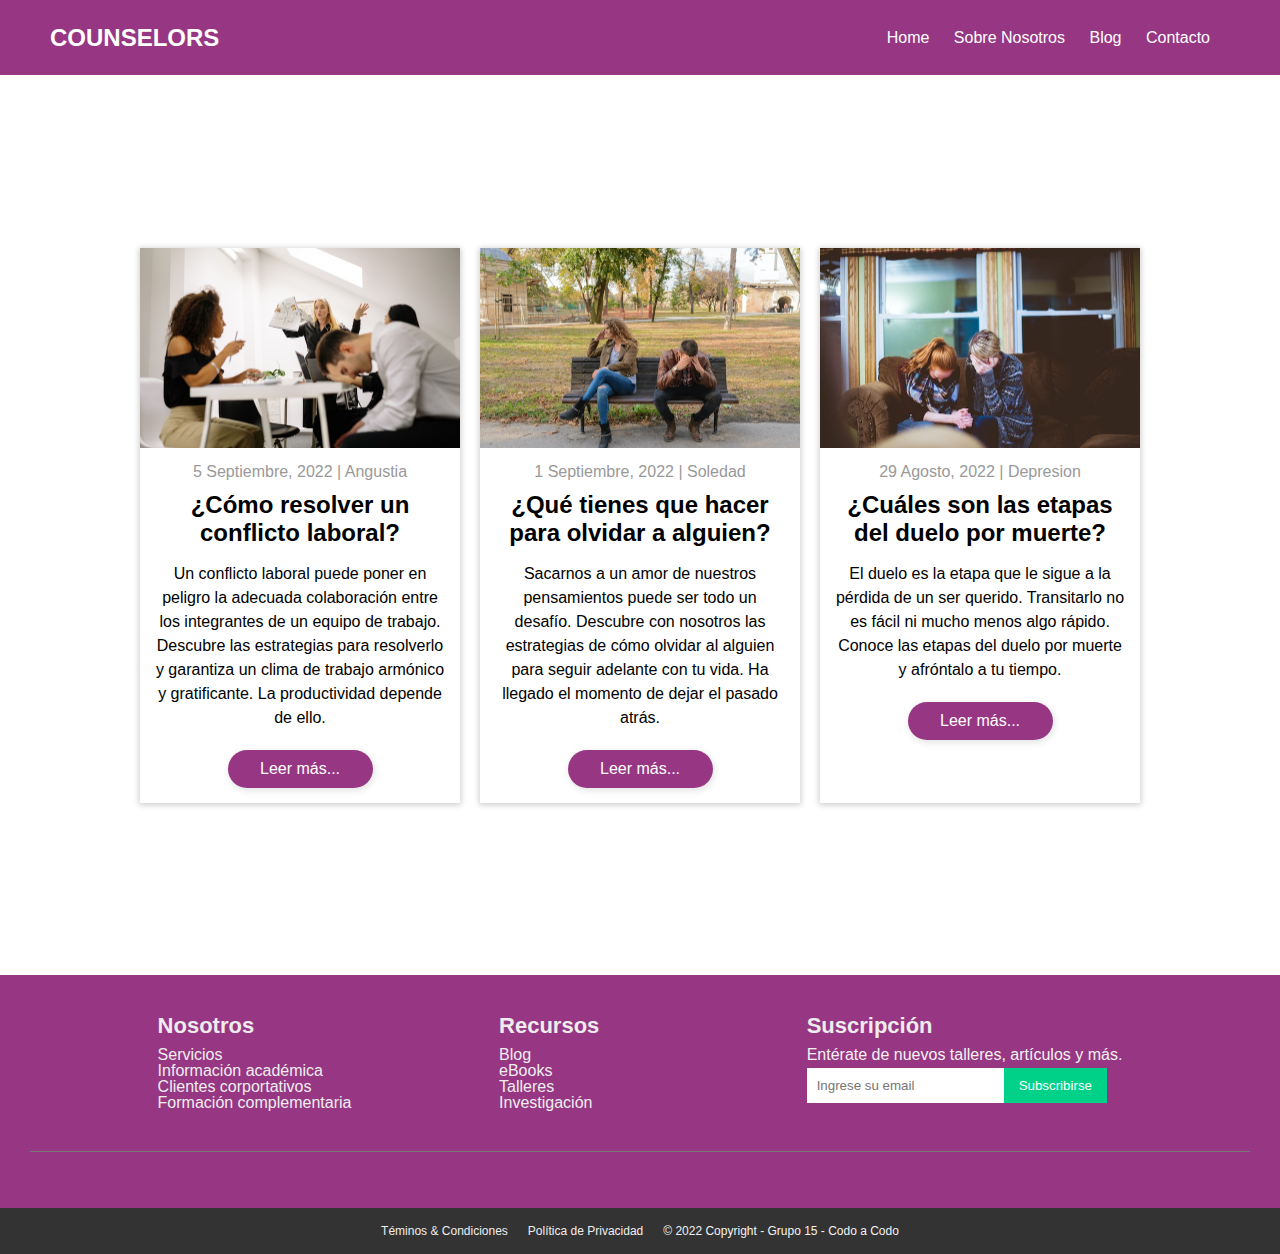
<file: blog.html>
<!DOCTYPE html>
<html lang="es">
<head>
    <meta charset="UTF-8">
    <meta http-equiv="X-UA-Compatible" content="IE=edge">
    <meta name="viewport" content="width=device-width, initial-scale=1.0">
    <link rel="stylesheet" href="./blog.css">
<!-- Link a favicon de la página -->     
    <link rel="icon" type="image/x-icon" href="./favicon2.png">
    <title>Blog</title>
</head>

<!-------------------------------------------------------------------->
<!-------------  DISEÑO DE LA PÁGINA BLOG HTML ----------------------->
<!-------------------------------------------------------------------->

<!-- HEADER Y MENU -->

<body>
    <header>
        <h2 class="logo">Counselors</h2>
        <nav class="menu">
            <a href="./index.html">Home</a>
            <a href="./nosotros.html">Sobre Nosotros</a>
            <a href="./blog.html">Blog</a>
            <a href="./contacto2.html">Contacto</a>
        </nav>
    </header>

<!-- SECCIONES DE INTERES -->
<body>
    <section class="post-list">
        <div class="content">
            <article class="post">
                <div class="post-header">
                    <div class="post-img1"></div>
                </div>
                <div class="post-body">
                    <span>5 Septiembre, 2022 | Angustia</span>
                    <h2>¿Cómo resolver un conflicto laboral?</h2>
                    <p>Un conflicto laboral puede poner en peligro la adecuada colaboración entre los integrantes de un equipo de trabajo. Descubre las estrategias para resolverlo y garantiza un clima de trabajo armónico y gratificante. La productividad depende de ello.</p>
                    <a href="#" class="post-link">Leer más...</a>
                </div>
            </article>

            <article class="post">
                <div class="post-header">
                    <div class="post-img2"></div>
                </div>
                <div class="post-body">
                    <span>1 Septiembre, 2022 | Soledad</span>
                    <h2>¿Qué tienes que hacer para olvidar a alguien?</h2>
                    <p>Sacarnos a un amor de nuestros pensamientos puede ser todo un desafío. Descubre con nosotros las estrategias de cómo olvidar al alguien para seguir adelante con tu vida. Ha llegado el momento de dejar el pasado atrás.</p>
                    <a href="#" class="post-link">Leer más...</a>
                </div>
            </article>

            <article class="post">
                <div class="post-header">
                    <div class="post-img3"></div>
                </div>
                <div class="post-body">
                    <span>29 Agosto, 2022 | Depresion</span>
                    <h2>¿Cuáles son las etapas del duelo por muerte?</h2>
                    <p>El duelo es la etapa que le sigue a la pérdida de un ser querido. Transitarlo no es fácil ni mucho menos algo rápido. Conoce las etapas del duelo por muerte y afróntalo a tu tiempo.</p>
                    <a href="#" class="post-link">Leer más...</a>
                </div>
            </article>
        </div>
    </section>

<!------------ FOOTER -------------> 

<footer id="footer">
    <section class="ft-main">
      <div class="ft-main-item">
        <h2 class="ft-title">Nosotros</h2>
        <ul>
          <li><a href="#">Servicios</a></li>
          <li><a href="#">Información académica</a></li>
          <li><a href="#">Clientes corportativos</a></li>
          <li><a href="#">Formación complementaria</a></li>
        </ul>
      </div>
      <div class="ft-main-item">
        <h2 class="ft-title">Recursos</h2>
        <ul>
          <li><a href="#">Blog</a></li>
          <li><a href="#">eBooks</a></li>
          <li><a href="#">Talleres</a></li>
          <li><a href="#">Investigación</a></li>
        </ul>
      </div>
      <div class="ft-main-item">
        <h2 class="ft-title">Suscripción</h2>
        <p>Entérate de nuevos talleres, artículos y más.</p>
        <form>
          <input type="email" name="email" placeholder="Ingrese su email">
          <input type="submit" value="Subscribirse">
        </form>
      </div>
    </section>
   
<!---------- FOOTER SOCIAL ---------->

    <section class="ft-social">
      <ul class="ft-social-list">
        <li><a href="https://t.me/consultoriapsicologica"><i class="fa-brands fa-telegram"></i></a></li>
        <li><a href="https://www.linkedin.com/in/counselord/"><i class="fa-brands fa-linkedin"></i></a></li>
      </ul>
    </section>
   
<!---------- FOOTER LEGAL ----------->

    <section class="ft-legal">
      <ul class="ft-legal-list">
        <li><a href="#">Téminos &amp; Condiciones</a></li>
        <li><a href="#">Política de Privacidad</a></li>
        <li>&copy; 2022 Copyright - Grupo 15 - Codo a Codo</li>
      </ul>
    </section>
</footer>

</body>
</html>
</file>
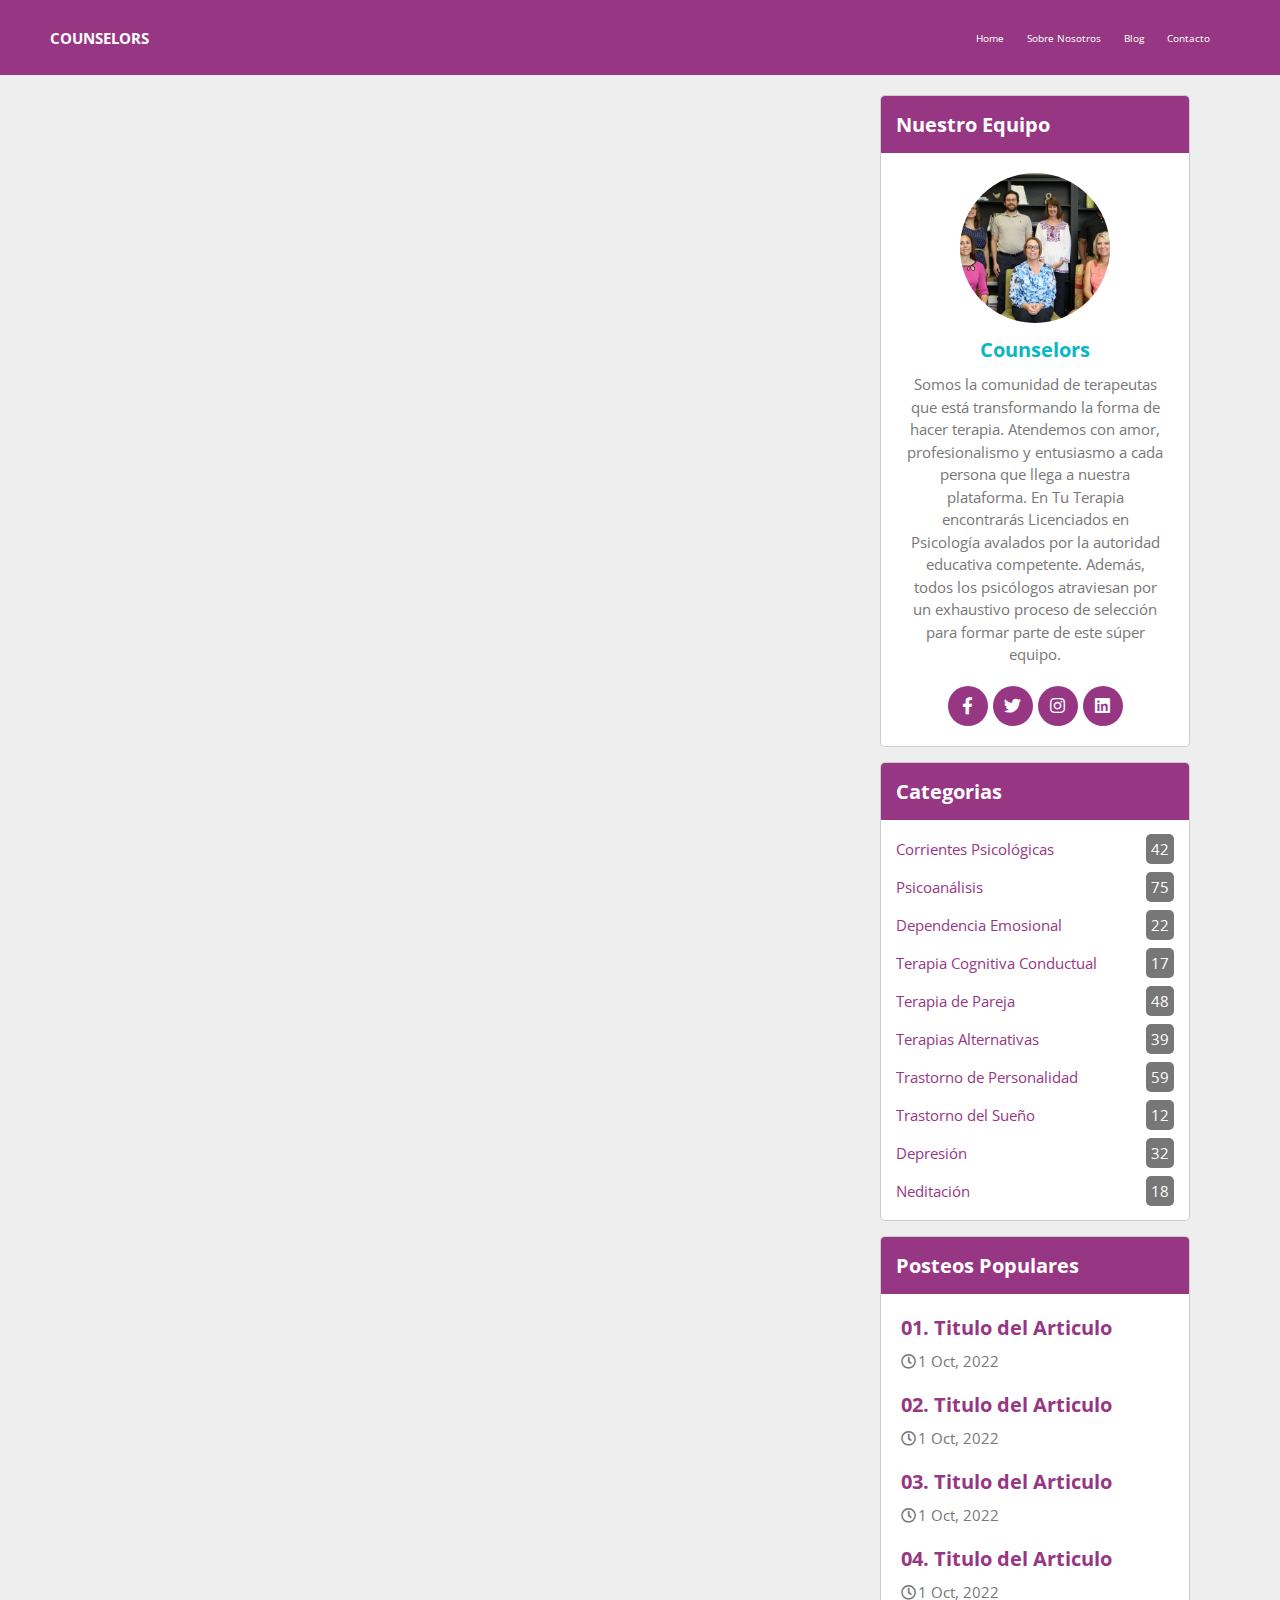
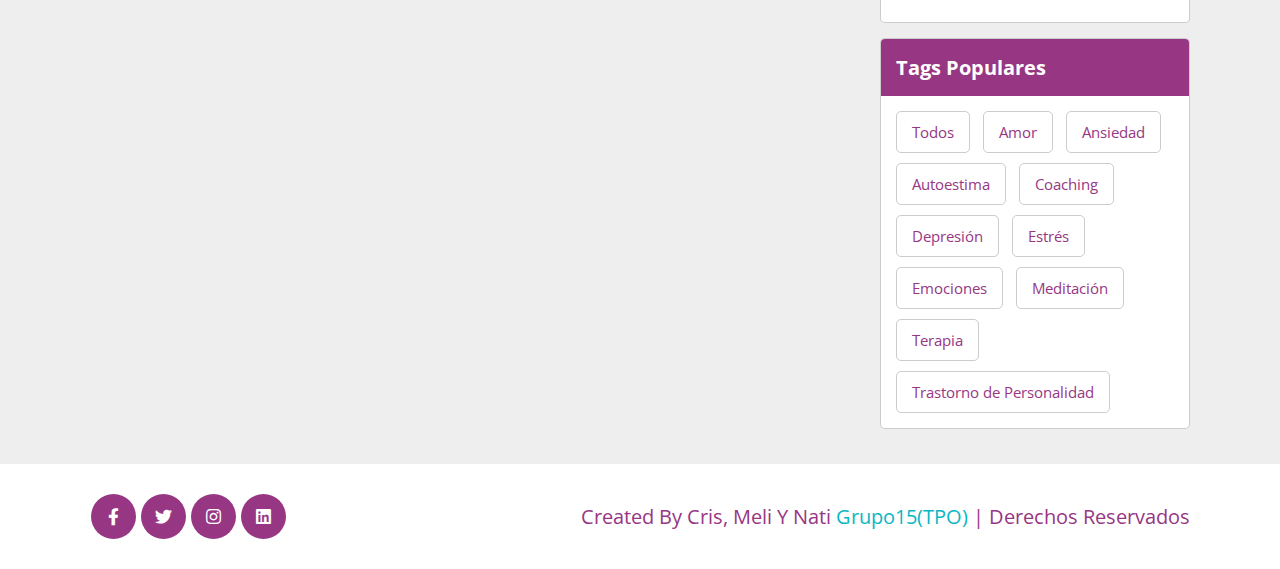
<file: blogNew.html>
<!DOCTYPE html>
<html lang="en">
<head>
    <meta charset="UTF-8">
    <meta http-equiv="X-UA-Compatible" content="IE=edge">
    <meta name="viewport" content="width=device-width, initial-scale=1.0">
    <title>Counselor - Blog</title>
    <!-- font awesome cdn link  -->
    <link rel="stylesheet" href="https://cdnjs.cloudflare.com/ajax/libs/font-awesome/5.15.3/css/all.min.css">
    <!-- Link a favicon de la página -->    
    <link rel="icon" type="image/x-icon" href="./favicon2.png">
<!-- Link a google Fonts -->
    <link rel="preconnect" href="https://fonts.googleapis.com">
    <link rel="preconnect" href="https://fonts.gstatic.com" crossorigin>
    <link href="https://fonts.googleapis.com/css2?family=Open+Sans:wght@300;400;500;700;800&display=swap" rel="stylesheet">
    <!-- custom css file link  -->
    <link rel="stylesheet" href="./cssBlog/styleblog.css">

</head>
<body>

<!-- header section starts  -->
<header class="header">
    <h2 class="logo">Counselors</h2>
    <nav class="menu">
        <a href="./index.html">Home</a>
        <a href="./nosotros.html">Sobre Nosotros</a>
        <a href="./blogNew.html">Blog</a>
        <a href="./contacto2.html">Contacto</a>
</header>

<!-- posts section starts  -->
<section class="container" id="posts">
    <div id="postsContainer" class="posts-container">
        <!-- I add the posts dynamically with the api...  -->
    </div>

    <!-- miscellaneous section starts  -->
    <aside>
        <div class="sidebar">

            <div class="box">
                <h3 class="title">Nuestro Equipo</h3>
                <div class="about">
                    <img src="./imgBlog/team.jpg" alt="">
                    <h3>Counselors</h3>
                    <p>Somos la comunidad de terapeutas que está transformando la forma de hacer terapia. Atendemos con amor, profesionalismo y entusiasmo a cada persona que llega a nuestra plataforma.
                        En Tu Terapia encontrarás Licenciados en Psicología avalados por la autoridad educativa competente. Además, todos los psicólogos atraviesan por un exhaustivo proceso de selección para formar parte de este súper equipo.
                        </p>
                    <div class="follow">
                        <a href="#" class="fab fa-facebook-f"></a>
                        <a href="#" class="fab fa-twitter"></a>
                        <a href="#" class="fab fa-instagram"></a>
                        <a href="#" class="fab fa-linkedin"></a>
                    </div>
                </div>
            </div>
    
            <div class="box">
                <h3 class="title">Categorias</h3>
                <div class="category">
                    <a href="#"> Corrientes Psicológicas <span>42</span></a>
                    <a href="#"> Psicoanálisis <span>75</span> </a>
                    <a href="#"> Dependencia Emosional <span>22</span> </a>
                    <a href="#"> Terapia Cognitiva Conductual <span>17</span> </a>
                    <a href="#"> Terapia de Pareja <span>48</span> </a>
                    <a href="#"> Terapias Alternativas <span>39</span> </a>
                    <a href="#"> Trastorno de Personalidad <span>59</span> </a>
                    <a href="#"> Trastorno del Sueño <span>12</span> </a>
                    <a href="#"> Depresión <span>32</span> </a>
                    <a href="#"> Neditación <span>18</span> </a>
                </div>
            </div>
    
            <div class="box">
                <h3 class="title">Posteos Populares</h3>
                <div class="p-post">
                    <a href="#">
                        <h3>01. Titulo del Articulo </h3>
                        <span><i class="far fa-clock"></i>1 Oct, 2022</span>
                    </a>
                    <a href="#">
                        <h3>02. Titulo del Articulo </h3>
                        <span><i class="far fa-clock"></i>1 Oct, 2022</span>
                    </a>
                    <a href="#">
                        <h3>03. Titulo del Articulo </h3>
                        <span><i class="far fa-clock"></i>1 Oct, 2022</span>
                    </a>
                    <a href="#">
                        <h3>04. Titulo del Articulo </h3>
                        <span><i class="far fa-clock"></i>1 Oct, 2022</span>
                    </a>
                </div>
            </div>
    
            <div class="box">
                <h3 class="title">Tags Populares</h3>
                <div class="tags">
                    <a href="#">Todos</a>
                    <a href="#">Amor</a>
                    <a href="#">Ansiedad</a>
                    <a href="#">Autoestima</a>
                    <a href="#">Coaching</a>
                    <a href="#">Depresión</a>
                    <a href="#">Estrés</a>
                    <a href="#">Emociones</a>
                    <a href="#">Meditación</a>
                    <a href="#">Terapia</a>
                    <a href="#">Trastorno de Personalidad</a>
                </div>
            </div>
    
        </div>
    </aside>
    <!-- miscellaneous section starts  -->
</section>
<!-- posts section ends -->

<!-- footer section starts  -->
<section class="footer">

    <div class="follow">
        <a href="#" class="fab fa-facebook-f"></a>
        <a href="#" class="fab fa-twitter"></a>
        <a href="#" class="fab fa-instagram"></a>
        <a href="#" class="fab fa-linkedin"></a>
    </div>

    <div class="credit">created by Cris, Meli y Nati <span>Grupo15(TPO)</span> | derechos reservados</div>

</section>
<!-- footer section ends -->

<!-- custom js file link  -->
<script src="./jsBlog/script.js"></script>
    
</body>
</html>
</file>
<file: cssBlog/styleblog.css>
:root{
    --cyan:rgb(9, 183, 196);
    --purple:rgb(151, 55, 132);
    --light-color:#777;
    --border:.1rem solid rgba(0,0,0,.2);
    --box-shadow:0 .5rem 1rem rgba(0,0,0,.1);
}

*{
    margin:0; padding:0;
    box-sizing: border-box;
    outline: none; border:none;
    text-decoration: none;
    font-family: 'Open Sans', sans-serif;
}

html{
    font-size: 62.5%;
    overflow-x: hidden;
    scroll-behavior: smooth;
    scroll-padding-top: 6rem;
}

section{
    padding:2rem 7%;
}

header{
    height: 75px;
    background: rgb(151, 55, 132);
    padding:0 50px ;
    color: #fff;
    display: flex;
    justify-content: space-between;
    align-items: center;
}

.logo{
    text-transform: uppercase;
    color: #fff;
}
.menu a{
    color: #fff;
    text-decoration: none;
    transition: 0.4s; 
    padding: 0px 20px 0 0;
}

.btn{
    margin-top: 1rem;
    display: inline-block;
    background:var(--purple);
    color:#fff;
    border-radius: .5rem;
    padding:.9rem 3rem;
    cursor: pointer;
    font-size: 1.7rem;
}

.btn:hover{
    background:var(--cyan);
}

.headerBlog{
    /*nombre de clase ya existe en index.css*/
    /*dejo la clase vacia para conservar el selector*/
}

.headerBlog .logoBlog{
    color:var(--purple);
    font-size: 2.5rem;
    margin-right: auto;
}

.headerBlog .logoBlog span{
    color:var(--cyan);
}

.headerBlog .navbar a{
    color:var(--light-color);
    margin-right: 2rem;
    font-size: 1.7rem;
    text-transform: capitalize;
}

.headerBlog .navbar a:hover{
    color:var(--cyan);
}

.headerBlog .icons i{
    height:4.5rem;
    line-height:4.5rem;
    width:4.5rem;
    text-align: center;
    color:var(--purple);
    background:#eee;
    border-radius: 50%;
    margin-left: .7rem;
    font-size: 1.7rem;
    cursor: pointer;
}

.headerBlog .icons i:hover{
    color:#fff;
    background:var(--cyan);
}

.headerBlog .search-form{
    position: absolute;
    background:#fff;
    border-radius: .5rem;
    display: flex;
    align-items: center;
    box-shadow: var(--box-shadow);
    top:110%; right:7%;
    height:6rem;
    width:50rem;
    padding:1rem;
    display: none;
}

.headerBlog .search-form.active{
    display: flex;
}

.headerBlog .search-form #search-box{
    width:100%;
    border:var(--border);
    border-radius: .5rem;
    padding:1rem;
    font-size: 1.7rem;
    color:var(--purple);
    height: 100%;
}

.headerBlog .search-form label{
    font-size: 2rem;
    padding-left: 1rem;
    padding-right: .5rem;
    cursor: pointer;
    color:var(--purple);
}

.headerBlog .search-form label:hover{
    color:var(--cyan);
}


.banner{
    /*nombre de clase ya existe en index.css*/
    /*dejo la clase vacia para conservar el selector*/
}

.banner .content{
    text-align: center;
    background:#fff;
    border-radius: .5rem;
    box-shadow: var(--box-shadow);
    padding:3rem;
    max-width: 50rem;
}

.banner .content h3{
    font-size: 4rem;
    color:var(--purple);
    text-transform: uppercase;
}

.banner .content p{
    font-size: 1.7rem;
    color:var(--light-color);
    padding:1rem 0;
    line-height: 1.5;
}

.container{
    display: grid;
    grid-template-columns: 2.5fr 1fr;
    gap:1.5rem;
    background:#eee;
}

.container .posts-container .post{
    width:100%;
    padding:2rem;
    background:#fff;
    border:var(--border);
    border-radius: .5rem;
    margin-bottom: 1.5rem;
}

.container .posts-container .post .image{
    height: 40rem;
    width:100%;
    border-radius: .5rem;
    object-fit: cover;
}

.container .posts-container .post .date{
    padding-top: 2rem;
    font-size: 1.5rem;
    color:var(--cyan);
}

.container .posts-container .post .title{
    padding-top: 1.5rem;
    font-size: 2.5rem;
    color:var(--purple);
}

.container .posts-container .post .text{
    color:var(--light-color);
    font-size: 1.6rem;
    line-height: 1.7;
    padding:1rem 0;
}

.container .posts-container .links{
    border-top: var(--border);
    margin-top: .5rem;
    padding-top: 1.5rem;
    display: flex;
    align-items: center;
}

.container .posts-container .links .user{
    margin-right: auto;
}

.container .posts-container .links .icon{
    padding-right: 1rem;
}

.container .posts-container .links a{
    font-size: 1.5rem;
    color:var(--light-color);
}

.container .posts-container .links a i{
    padding-right: .2rem;
    color:var(--purple);
}

.container .posts-container .links a:hover{
    color:var(--cyan);
}

.container .posts-container .links a:hover i{
    color:var(--cyan);
}

.container .sidebar .box{
    border:var(--border);
    border-radius: .5rem;
    overflow:hidden;
    background:#fff;
    margin-bottom: 1.5rem;
}

.container .sidebar .box .title{
    padding:1.5rem;
    font-size: 2rem;
    color:#fff;
    background:var(--purple);
    text-transform: capitalize;
}

.container .sidebar .box .about{
    text-align: center;
    padding:1rem 1.5rem;
}

.container .sidebar .box .about img{
    height: 15rem;
    width: 15rem;
    border-radius: 50%;
    object-fit: cover;
    margin:1rem 0;
}

.container .sidebar .box .about h3{
    color:var(--cyan);
    font-size: 2rem;
}

.container .sidebar .box .about p{
    color:var(--light-color);
    font-size: 1.5rem;
    line-height: 1.5;
    padding:1rem;
}

.container .sidebar .box .about .follow{
    padding:1rem 0;
}

.container .sidebar .box .about .follow a{
    height: 4rem;
    line-height: 4rem;
    width: 4rem;
    border-radius: 50%;
    background:var(--purple);
    color:#fff;
    font-size: 1.7rem;
    margin:0 .1rem;
}

.logo h2{
    font-size: 1.5rem;
}

.container .sidebar .box .about .follow a:hover{
    background:var(--cyan);
}

.container .sidebar .box .category{
    padding:1rem 1.5rem;
}

.container .sidebar .box .category a{
    padding:.4rem 0;
    font-size: 1.5rem;
    color:var(--purple);
    display: flex;
    align-items: center;
    justify-content: space-between;
}

.container .sidebar .box .category a span{
    background:var(--light-color);
    color:#fff;
    border-radius: .5rem;
    padding:.5rem;
}

.container .sidebar .box .category a:hover{
    color:var(--cyan);
}

.container .sidebar .box .category a:hover span{
    background-color:var(--cyan);
}

.container .sidebar .box .p-post{
    padding:1rem 2rem;
}

.container .sidebar .box .p-post a{
    padding:1rem 0;
    display: block;
}

.container .sidebar .box .p-post a h3{
    color:var(--purple);
    font-size: 2rem;
    padding-bottom: 1rem;
}

.container .sidebar .box .p-post a span{
    color:var(--light-color);
    font-size: 1.5rem;
}

.container .sidebar .box .p-post a span i{
    padding-right: .2rem;
}

.container .sidebar .box .p-post a:hover h3{
    color:var(--cyan);
}

.container .sidebar .box .tags{
    padding:1rem;
}

.container .sidebar .box .tags a{
    display: inline-block;
    padding:1rem 1.5rem;
    font-size: 1.5rem;
    color:var(--purple);
    border-radius: .5rem;
    border:var(--border);
    margin:.5rem;
}

.container .sidebar .box .tags a:hover{
    background:var(--purple);
    color:#fff;
}

.contact form{
    background:#fff;
    box-shadow: var(--box-shadow);
    border-radius: .5rem;
    margin:2rem auto;
    max-width: 70rem;
    padding:2rem;
}

.contact form h3{
    color:var(--purple);
    text-align: center;
    padding-bottom: 1.5rem;
    font-size: 3rem;
    text-transform: capitalize;
}

.contact form .inputBox{
    display: flex;
    justify-content: space-between;
    flex-wrap: wrap;
}

.contact form .inputBox input,
.contact form textarea{
    width:100%;
    background:#eee;
    padding:1rem;
    margin:.7rem 0;
    border-radius: .5rem;
    color:var(--purple);
    font-size: 1.7rem;
}

.contact form .inputBox input{
    width:49%;
}

.footer{
    display: flex;
    align-items: center;
    justify-content: space-between;
}

.footer .credit{
    text-transform: capitalize;
    font-size: 2rem;
    color:var(--purple);
    padding: 1rem 0;
}

.footer .credit span{
    color:var(--cyan);
}

.footer .follow{
    padding: 1rem 0;
}

.footer .follow a{
    height:4.5rem;
    line-height:4.5rem;
    width:4.5rem;
    border-radius: 50%;
    font-size: 1.7rem;
    background:var(--purple);
    color:#fff;
    margin:0 .1rem;
    text-align: center;
}

.footer .follow a:hover{
    background:var(--cyan);
}













/* media queries  */

@media (max-width:991px){

    html{
        font-size: 55%;
    }

    .headerBlog{
        padding:1.5rem;
    }

    section{
        padding:2rem;
    }    

    .container{
        grid-template-columns: 2fr 1fr;
    }

}

@media (max-width:768px){

    #menu-bars{
        display: inline-block;
    }

    .headerBlog .search-form{
        top:100%; left: 0; right: 0;
        border-top: var(--border);
        width: 100%;
        border-radius: 0;
    }

    .headerBlog .navbar{
        position: absolute;
        top:100%; left: 0; right: 0;
        border-top: var(--border);
        border-bottom: var(--border);
        background: #fff;        
        display: none;
    }

    .headerBlog .navbar.active{    
        display: block;
    }

    .headerBlog .navbar a{
        display: block;
        background:#f7f7f7;
        padding:1.5rem;
        margin:1.5rem;
        border-radius: .5rem;
        border:var(--border);
    }

    .container{
        grid-template-columns: 1fr;
        gap:0;
    }

    .container .posts-container .post .image{
        height: 30rem;;
    }

    .footer{
        flex-flow: column;
        text-align: center;
    }

}

@media (max-width:450px){

    html{
        font-size: 50%;
    }

    .contact form .inputBox input{
        width:100%;
    }    

}

/* clases para borrar headerBlog  */
/* .headerBlog  .navbar  .search-form .banner .btn .contact*/
</file>
<file: blog.css>
/* ---------------------------------------- */
/* ------ ESTILO DE LA PÁGINA BLOG -------- */
/* ---------------------------------------- */

/* ------ RESET GENERAL ------- */
*{
    margin: 0;
    padding: 0;
    box-sizing: border-box;
    font-family: sans-serif;
}

/* ------ HEADER Y MENU ------- */

header{
    height: 75px;
    background: rgb(151, 55, 132);
    padding:0 50px ;
    color: #fff;
    display: flex;
    justify-content: space-between;
    align-items: center;
    overflow: hidden;
  }

  .logo{
    text-transform: uppercase;
    color: #fff;
  }
  
  
  .menu a{
    color: #fff;
    text-decoration: none;
    transition: 0.4s; 
    padding: 0px 20px 0 0;
  }

  .menu a:hover{
      text-decoration: underline; 
  }
   
  .menu a.active{
    text-decoration: underline; 
  }
   
  /* ----- esconde el menu cuando es una pantalla chica -------- */
  .menu .icon{
    display: none;
  }
   
  /* ----- esconde todos los links menos el inicio cuando hay menos de 600 px ----- */

  @media screen and (max-width: 600px){
    .menu a:not(:first-child) {display: none;}
    .menu a.icon {
      float: right;
      display: block;
    }
  }
   
  @media screen and (max-width: 600px){
    .menu.responsive {position: relative;}
    .menu.responsive a.icon {
      position: absolute;
      right: 0;
      top: 0;
    }
    .menu.responsive a{
      float: none;
      display: block;
      text-align: left;
    }
  }

.post-list{
    display: flex;
    min-height: 100vh;
    align-items: center;
    justify-content: center;
    padding: 30px 15px;
}

.content{
    display: grid;
    grid-template-columns: repeat(3, 1fr);
    grid-gap: 20px;
    max-width: 1000px;
    margin: auto;
}

.post-img1{
    background: url(./blog1.jpg);
    width: 100%;
    height: 200px;
    background-size: cover;
    background-position: center;
    transition: .2s;
}

.post-img2{
    background: url(./blog2.jpg);
    width: 100%;
    height: 200px;
    background-size: cover;
    background-position: center;
    transition: .2s;
}

.post-img3{
    background: url(./blog3.jpg);
    width: 100%;
    height: 200px;
    background-size: cover;
    background-position: center;
    transition: .2s;
}

.post{
    box-shadow: 0 1px 6px 1px rgba(0, 0, 0, .2);
    overflow: hidden; 
    transition: .2s;
}

.post:hover{
    transform: translateY(-4px);
    box-shadow: 0 1px 14px 2px rgba(0, 0, 0, .15);
}

.post-header{
    width: 100%;
    height: 200px;
    overflow: hidden; 
    cursor: pointer;
}

.post:hover .post-img1,
.post:hover .post-img2,
.post:hover .post-img3{
    transform: scale(1.1);
}

.post-body{
    padding: 15px;
    text-align: center;
}

.post-body span{
    display: inline-block;
    color: #999;
    margin-bottom: 10px;
}

.post-body h2{
    margin-bottom: 15px;
}

.post-body p{
    line-height: 1.5;
    margin-bottom: 20px;
}

.post-body .post-link{
    display: block;
    text-decoration: none;
    padding: 10px;
    background:  rgb(151, 55, 132);
    color: white;
    width: 50%;
    margin: auto;
    border-radius: 20px;
    box-shadow: 1px 2px 6px 1px rgba(0, 0, 0, .1);
    transition: .2s;
}

.post-body .post-link:hover{
    background: #999;
    box-shadow: 1px 2px 6px 1px rgba(0, 0, 0, .2);
    transform: translateY(-2px);
}

@media (max-widht:840px){
    .content{
        grid-template-columns: repeat(2, 1fr);
    }
}

@media (max-widht:600px){
    .content{
        grid-template-columns: repeat(1, 1fr);
    }
}

/* ----------------- FOOTER --------------- */
ul{
    list-style: none;
    padding-left: 0;
  }

  footer{
    background-color: rgb(151, 55, 132);
    color: #f2f2f2;
    line-height: 1;
  }

  footer a{
    text-decoration: none;
    color: #eee;
  }

  a:hover{
    text-decoration: underline;
  }

  .ft-title{
    color: rgb(238, 236, 236);
    font-family: 'Asap', sans-serif;
    font-size: 1.375rem;
    padding-bottom: 0.625rem;
  }
   
  body{
    display: flex;
    min-height: 100vh;
    flex-direction: column;
  }
  .container{
    flex: 1;
  }
   
  .ft-main{
    padding: 1.25rem 1.875rem;
    display: flex;
    flex-wrap: wrap;
  }
  .ft-main-item{
    padding: 1.25rem;
    min-width: 12.5rem;
  }
   
  @media only screen and (min-width: 29.8125rem){
    .ft-main {
        justify-content: space-around;
    }
  }
  @media only screen and (min-width: 77.5rem ){
    .ft-main {
        justify-content: space-evenly;
    }
  }
   
  form{
    display: flex;
    flex-wrap: wrap;
  }
  input[type="email"]{
    border: 0;
    padding: 0.625rem;
    margin-top: 0.3125rem;
  }
  input[type="submit"]{
    background-color: #00d188;
    color: #fff;
    cursor: pointer;
    border: 0;
    padding: 0.625rem 0.9375rem;
    margin-top: 0.3125rem;
  }
   
  .ft-social{
    padding: 0 1.875rem 1.25rem;
  }
  .ft-social-list{
    display: flex;
    justify-content: center;
    border-top: 1px #777 solid;
    padding-top: 1.25rem;
  }
  .ft-social-list li{
    margin: 0.5rem;
    font-size: 1.25rem;
  }
   
  .ft-legal {
    padding: 0.9375rem 1.875rem;
    background-color: #333;
  }
  .ft-legal-list {
    width: 100%;
    display: flex;
    flex-wrap: wrap;
    font-size: 12px;
    justify-content: center;
  }
  .ft-legal-list li {
    margin: 0.125rem 0.625rem;
    white-space: nowrap;
  }
</file>
